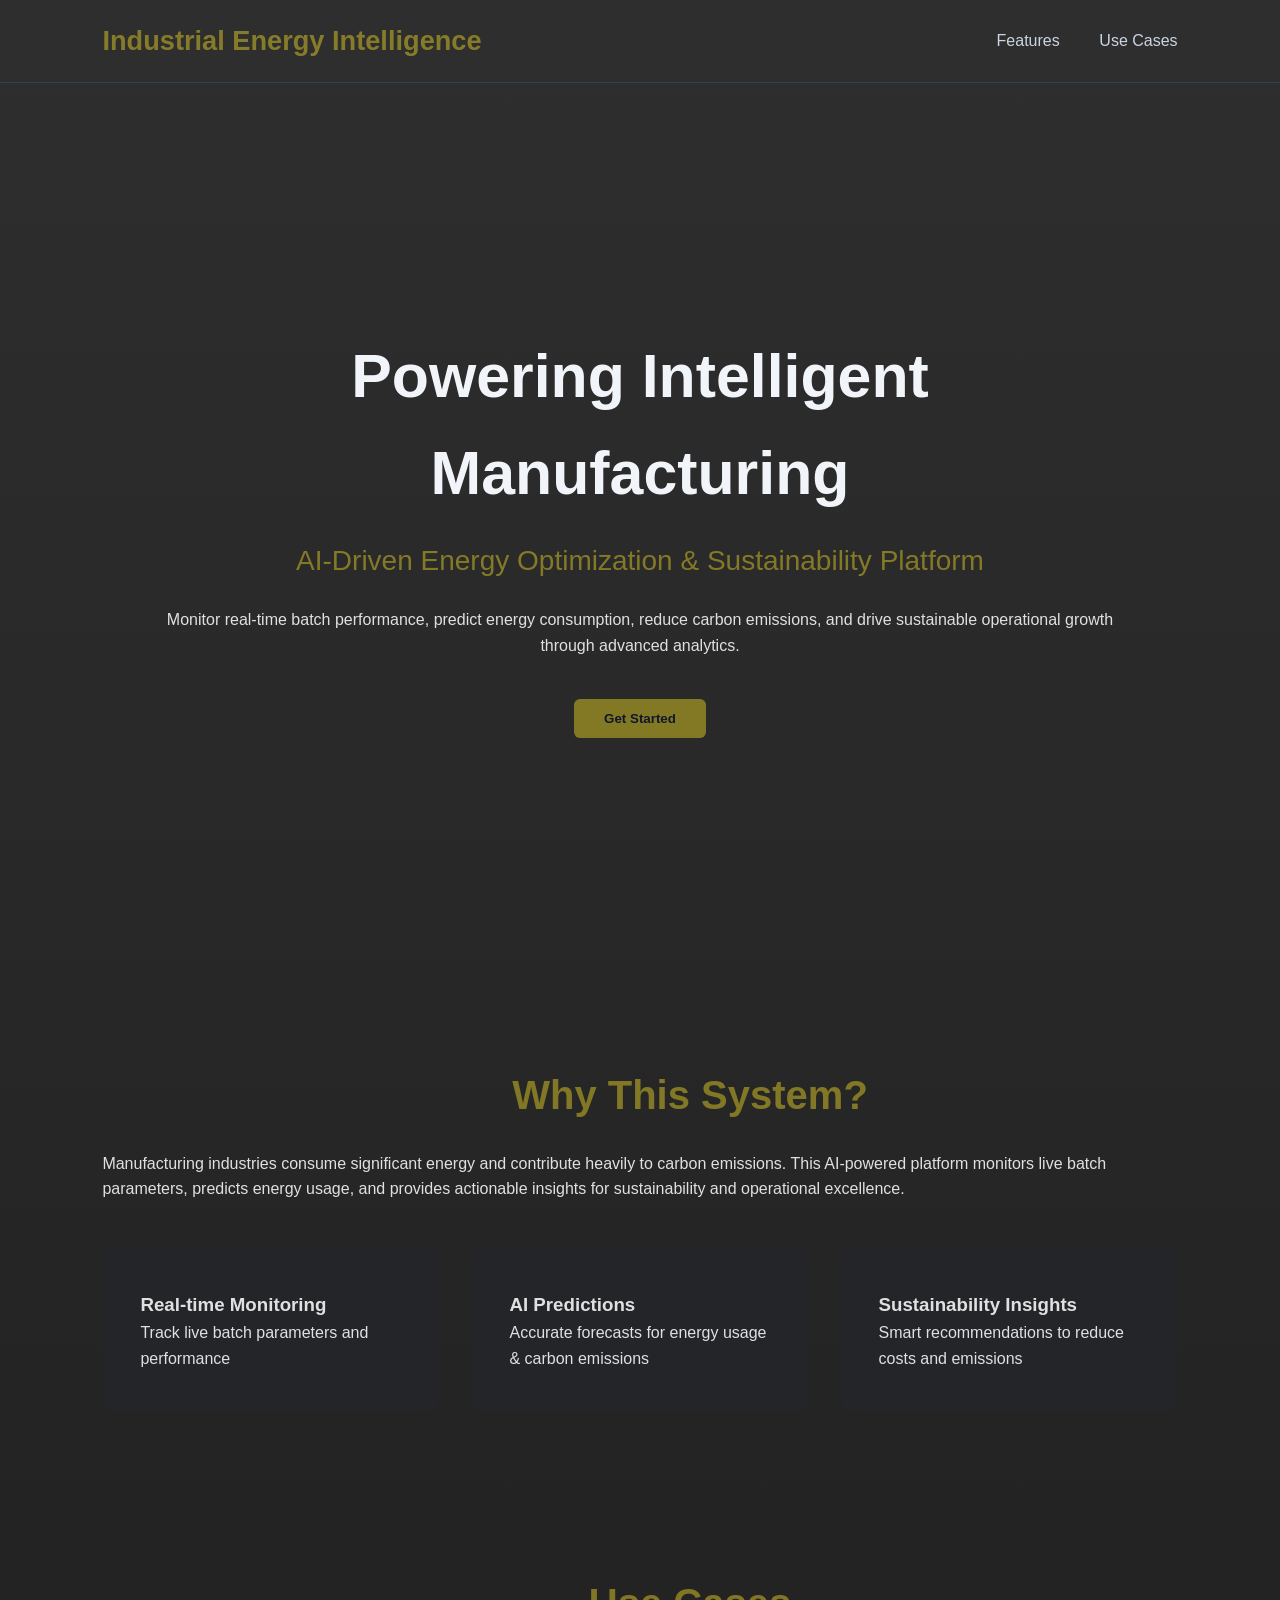
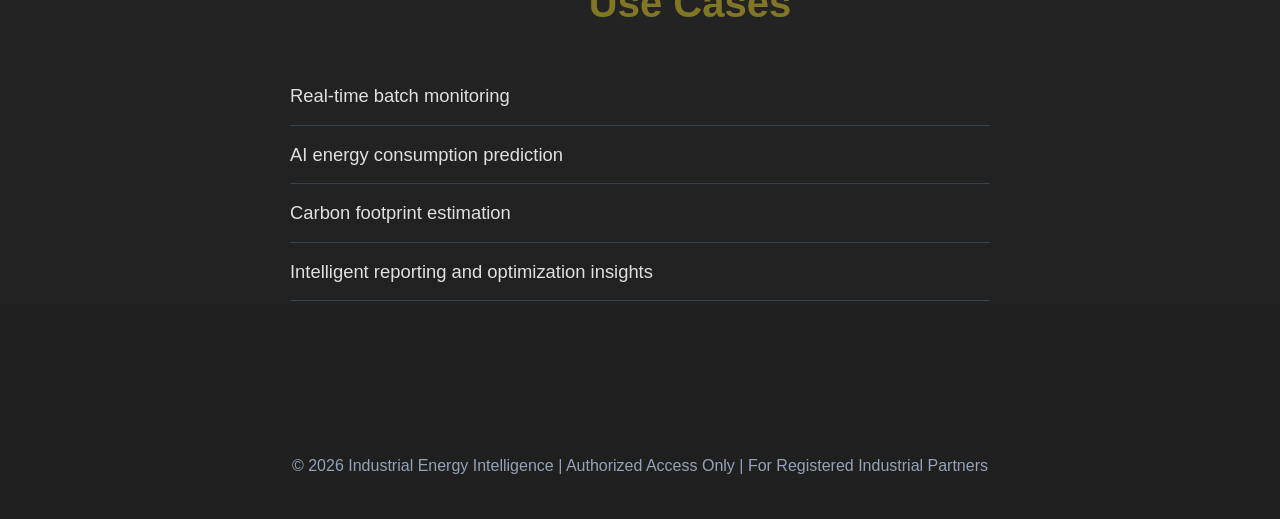
<file: templates/index.html>
<!DOCTYPE html>
<html lang="en">
<head>
    <meta charset="UTF-8">
    <meta name="viewport" content="width=device-width, initial-scale=1.0">
    <title>Industrial Energy Intelligence</title>
    <link rel="stylesheet" href="/static/style.css">
</head>
<body>
    <!-- Navbar -->
    <nav class="navbar">
        <div class="logo">Industrial Energy Intelligence</div>
        <div class="nav-links">
            <a href="#features">Features</a>
            <a href="#usecases">Use Cases</a>
        </div>
    </nav>

    <!-- Hero Section -->
    <header class="hero">
        <div class="hero-content">
            <h1>Powering Intelligent Manufacturing</h1>
            <p class="subtitle">AI-Driven Energy Optimization &amp; Sustainability Platform</p>
            <p>Monitor real-time batch performance, predict energy consumption, reduce carbon emissions, and drive sustainable operational growth through advanced analytics.</p>
            
            <!-- Get Started Button - Placed as requested -->
            <button onclick="goToInputPage()" class="btn-primary large">Get Started</button>
        </div>
    </header>

    <section id="features" class="section">
        <h2>Why This System?</h2>
        <p>Manufacturing industries consume significant energy and contribute heavily to carbon emissions. This AI-powered platform monitors live batch parameters, predicts energy usage, and provides actionable insights for sustainability and operational excellence.</p>
        
        <div class="features-grid">
            <div class="feature-card">
                <h3>Real-time Monitoring</h3>
                <p>Track live batch parameters and performance</p>
            </div>
            <div class="feature-card">
                <h3>AI Predictions</h3>
                <p>Accurate forecasts for energy usage &amp; carbon emissions</p>
            </div>
            <div class="feature-card">
                <h3>Sustainability Insights</h3>
                <p>Smart recommendations to reduce costs and emissions</p>
            </div>
        </div>
    </section>

    <section id="usecases" class="section">
        <h2>Use Cases</h2>
        <ul class="use-cases">
            <li>Real-time batch monitoring</li>
            <li>AI energy consumption prediction</li>
            <li>Carbon footprint estimation</li>
            <li>Intelligent reporting and optimization insights</li>
        </ul>
    </section>

    <footer>
        <p>© 2026 Industrial Energy Intelligence | Authorized Access Only | For Registered Industrial Partners</p>
    </footer>

    <script src="/static/main.js"></script>
</body>
</html>
</file>
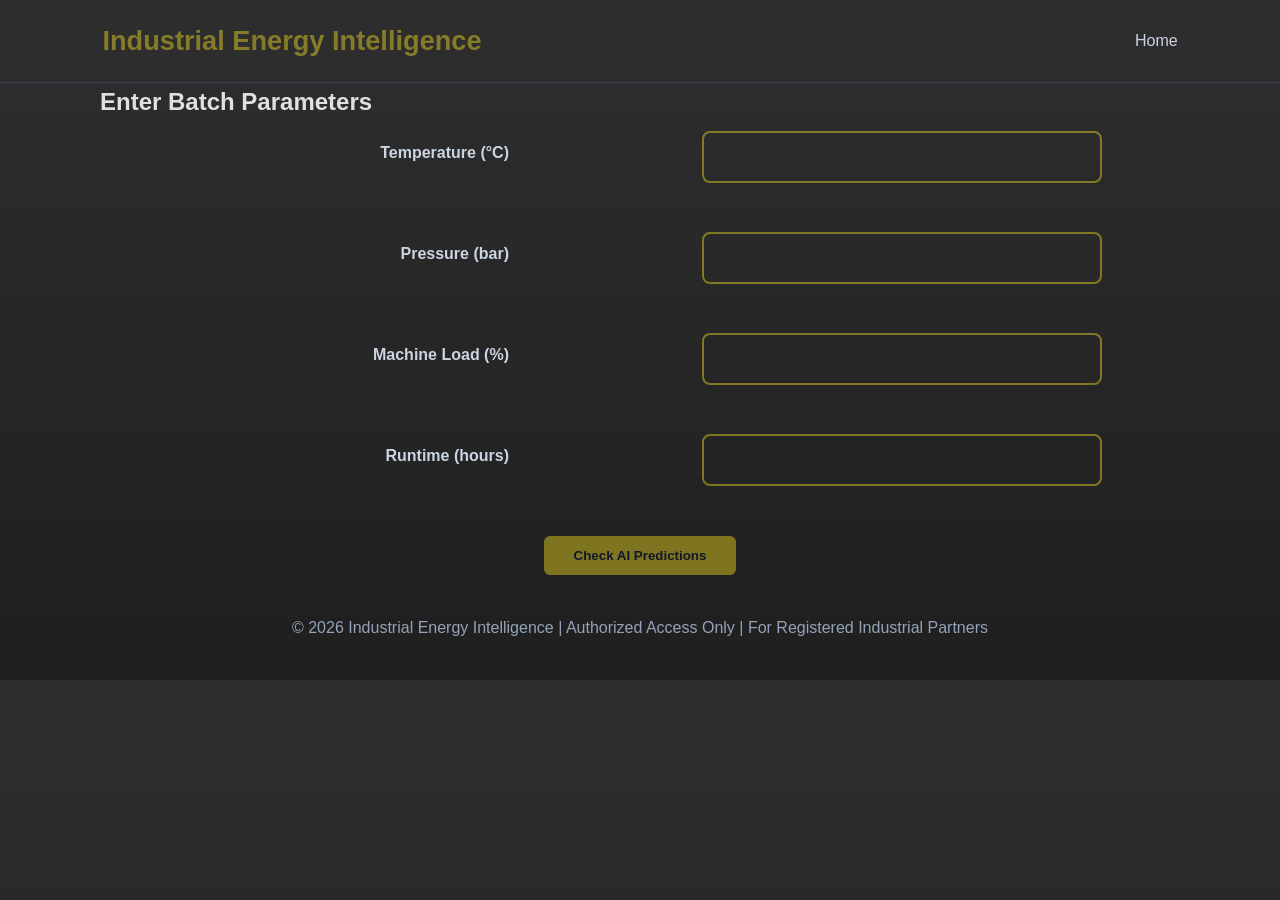
<file: templates/input.html>
<!DOCTYPE html>
<html lang="en">
<head>
    <meta charset="UTF-8">
    <meta name="viewport" content="width=device-width, initial-scale=1.0">
    <title>Enter Batch Parameters - Industrial Energy Intelligence</title>
    <link rel="stylesheet" href="/static/style.css">
</head>
<body>
    <nav class="navbar">
        <div class="logo">Industrial Energy Intelligence</div>
        <div class="nav-links">
            <a href="/">Home</a>
        </div>
    </nav>

    <div class="input-container">
        <h2>     Enter Batch Parameters</h2>
        <form id="batch-form">
            <div class="form-group">
                <label>Temperature (°C)</label>
                <input type="number" id="temp" value="" step="0.1" required>
            </div>
            <div class="form-group">
                <label>Pressure (bar)</label>
                <input type="number" id="pressure" value="" step="0.1" required>
            </div>
            <div class="form-group">
                <label>Machine Load (%)</label>
                <input type="number" id="load" value="" min="0" max="100" required>
            </div>
            <div class="form-group">
                <label>Runtime (hours)</label>
                <input type="number" id="runtime" value="" step="0.1" required>
            </div>
            <button type="submit" class="btn-primary">Check AI Predictions</button>
        </form>
    </div>

    <footer>
        <p>© 2026 Industrial Energy Intelligence | Authorized Access Only | For Registered Industrial Partners</p>
    </footer>

    <script src="/static/main.js"></script>
</body>
</html>
</file>
<file: static/style.css>
* { margin: 0; padding: 0; box-sizing: border-box; margin-left: 60; }

body {
    font-family: 'Segoe UI', Tahoma, Geneva, Verdana, sans-serif;
    background: linear-gradient(rgba(0, 0, 0, 0.82), rgba(0, 0, 0, 0.88)), 
                url('https://wallpaperaccess.com/full/1190169.jpg') center/cover no-repeat fixed;
    color: #e0e0e0;
    line-height: 1.6;
}

.navbar {
    display: flex;
    justify-content: space-between;
    align-items: center;
    padding: 1.2rem 8%;
    background: rgb(15 23 42 / 0%);
    position: sticky;
    top: 0;
    z-index: 1000;
    border-bottom: 1px solid #334155;
}

.logo { font-size: 1.7rem; font-weight: bold;     color: #eed72275; }

.nav-links a {
    color: #cbd5e1;
    text-decoration: none;
    margin-left: 2.2rem;
    font-weight: 500;
}

.nav-links a:hover { color: #22d3ee; }

.btn-primary {
    background: #eed72275;
    color: #0f172a;
    padding: 12px 30px;
    border: none;
    border-radius: 6px;
    font-weight: bold;
    cursor: pointer;
    transition: all 0.3s;
    margin-top: 40px;
    display: block;
    margin-left: auto;
    margin-right: auto;
}

.btn-primary:hover {
    background: #67e8f9;
    transform: translateY(-3px);
}

.hero {
    min-height: 100vh;
    display: flex;
    align-items: center;
    justify-content: center;
    text-align: center;
    padding: 0 10%;
}

.hero-content { max-width: 950px; }

.hero h1 {
    font-size: 3.8rem;
    margin-bottom: 1rem;
    color: #f1f5f9;
}

.subtitle {
    font-size: 1.75rem;
    color: #eed72275;
    margin-bottom: 1.5rem;
}

.section {
    padding: 5rem 8%;
    background: rgb(15 23 42 / 0%);
}

.section h2 {
    font-size: 2.5rem;
    margin-bottom: 1.5rem;
    color: #eed72275;
    text-align: center;
}

.features-grid {
    display: grid;
    grid-template-columns: repeat(auto-fit, minmax(300px, 1fr));
    gap: 2rem;
    margin-top: 3rem;
}

.feature-card {
    background: rgb(30 41 59 / 18%);
    padding: 2.5rem 2rem;
    border-radius: 12px;
    border-left: 6px solid #22d3ee00;
}

.input-section {
    max-width: 820px;
    margin: 50px auto;
    background: rgba(30, 41, 59, 0.95);
    padding: 3rem 5rem;
    border-radius: 16px;
    border: 1px solid #475569;
}

.form-group {
    margin-bottom: 1.8rem;
    display: flex;
    flex-direction: row; 
    align-items: center;   /* ⭐ CENTER EVERYTHING */
    text-align: left;
    margin-left: 20px;
}

label {
    display: block;
    margin-bottom: 8px;
    font-weight: 600;
    color: #cbd5e1;
    width: 40%;              /* left side */
    text-align: right;       /* align near input */
    padding-right: 15px;
    min-width: 180px;  
}

input {
    width: 60%;
    max-width: 400px; 
    padding: 14px 16px;
    background: #1e293700;
    border: 2px solid #eed72275;
    color: white;
    border-radius: 8px;
    font-size: 1.05rem;
    margin: 10px auto;
}

input:focus {
    outline: none;
    border-color: #22d3ee;
}

.use-cases {
    list-style: none;
    font-size: 1.15rem;
    max-width: 700px;
    margin: 2rem auto;
}

.use-cases li {
    padding: 14px 0;
    border-bottom: 1px solid #334155;
}

footer {
    text-align: center;
    padding: 2.5rem;
    background: #0f172a00;
    color: #94a3b8;
}

.prediction-container {
    padding-left: 5%;
    padding-right: 5%;
}

.results {
    background: rgb(30 41 59 / 0%);
    padding: 20px;
    border-radius: 12px;
    border: 1px solid #334155;
    margin-bottom: 20px;
}

.results-table {
    width: 100%;
    border-collapse: collapse;
    margin-top: 20px;
    background: rgb(30 41 59 / 0%);
    border-radius: 10px;
    overflow: hidden;
}

.results-table th,
.results-table td {
    padding: 12px 15px;
    text-align: left;
    border-bottom: 1px solid #334155;
    color: #e2e8f0;
}

.results-table th {
    background: rgba(15, 23, 42, 0.9);
    color: #22d3ee;
}

.results-table tr:hover {
    background: rgba(34, 211, 238, 0.08);
}

.chart-box {
    width: 60%;        /* reduce width */
    margin: 20px auto; /* center it */
}

#batch-form + h2,
h2 {
    margin-left: 100px;
}

/* Responsive */
@media (max-width: 768px) {
    .hero h1 { font-size: 2.8rem; }
    .navbar { flex-direction: column; gap: 1rem; }
    .nav-links a { margin: 0 1rem; }
}
</file>
